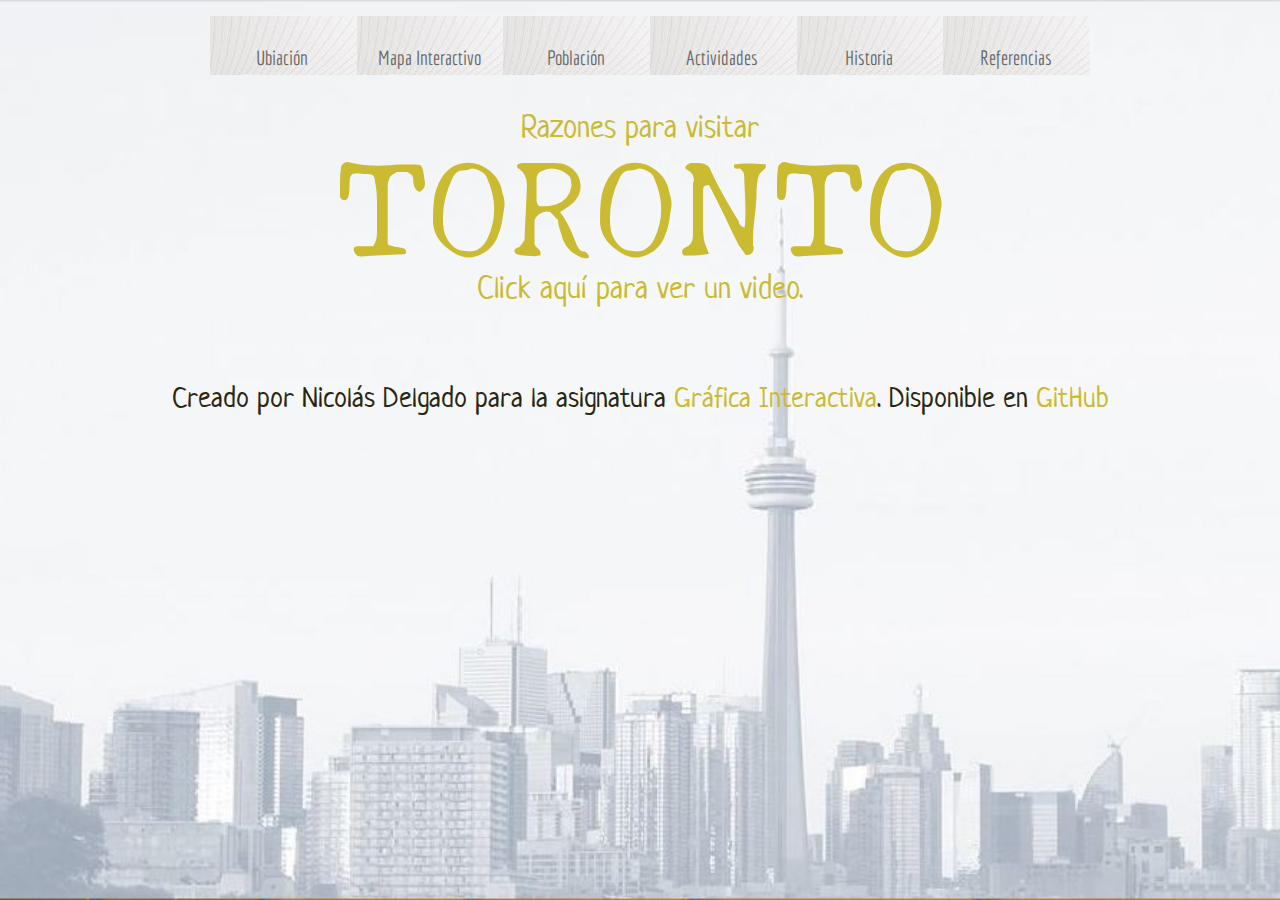
<file: index.html>
<!doctype html>
<meta name="viewport" content="width=device-width, initial-scale=1.0">

<head>
    <meta charset="UTF-8">
    <meta lang="es">
    <title>Toronto</title>
    <link href="estilos.css" rel="stylesheet" type="text/css"><!-- llama el archivo estilos.css -->
    <!-- Importar las fuentes de Google -->
    <style>
        @import url('https://fonts.googleapis.com/css2?family=Amatic+SC:wght@700&family=Economica:wght@700&family=Neucha&family=New+Tegomin&family=Open+Sans+Condensed:wght@300&display=swap');
    </style>
    <html>
</head>

<body>
    <!-- Menú -->
    <header>
        <!-- el elemento header incluye el menu desplegable y el ícono que lo despliega -->
        <input type="checkbox" id="btn-menu"><!-- checkbox permite la opción boleana -->
        <label for="btn-menu"><img class="imgcheckbox" src="imagenes/menu.png" width="30px"></label>
        <!-- la imagen del ícono se muestra como label del checkbox pero se oculta cuando no se necesita -->
        <nav class="menu">
            <ul>
                <!-- los botones son elementos de una lista que define el menu pero mantiene el mismo diseño de cada botón, la posición de esta lista depende del estado del checkbox-->
                <a class="botonMenu" href="Ubicacion.html" target="_self">Ubiación</a>
                <a class="botonMenu" href="Mapa.html" target="_self">Mapa Interactivo</a>
                <a class="botonMenu" href="Poblacion.html" target="_self">Población</a>
                <a class="botonMenu" href="Actividades.html" target="_self">Actividades</a>
                <a class="botonMenu" href="Historia.html" target="_self">Historia</a>
                <a class="botonMenu" href="Referencias.html" target="_self">Referencias</a>
            </ul>
        </nav>
    </header>
    <h2>Razones para visitar </h2>
    <br><br>
    <h1>TORONTO</h1>
    <br><br><br>
    <!-- Enlace a un video de YouTube -->
    <h2><a href="https://www.youtube.com/watch?v=eeubLHILz6o&t=0s" target="_blank">Click aquí para ver un video.</a>
    </h2>
    <br><br><br>
    <h5>
        <!-- Enlace a la página de la asignatura -->
        Creado por Nicolás Delgado para la asignatura <a href="http://www.ventanagrafica.co/grafica/index.html" target="_blank" >Gráfica Interactiva</a>. Disponible en <a href="https://nicky10.github.io/" target="_blank" >GitHub</a>
    </h5>
</body>

</html>
</file>
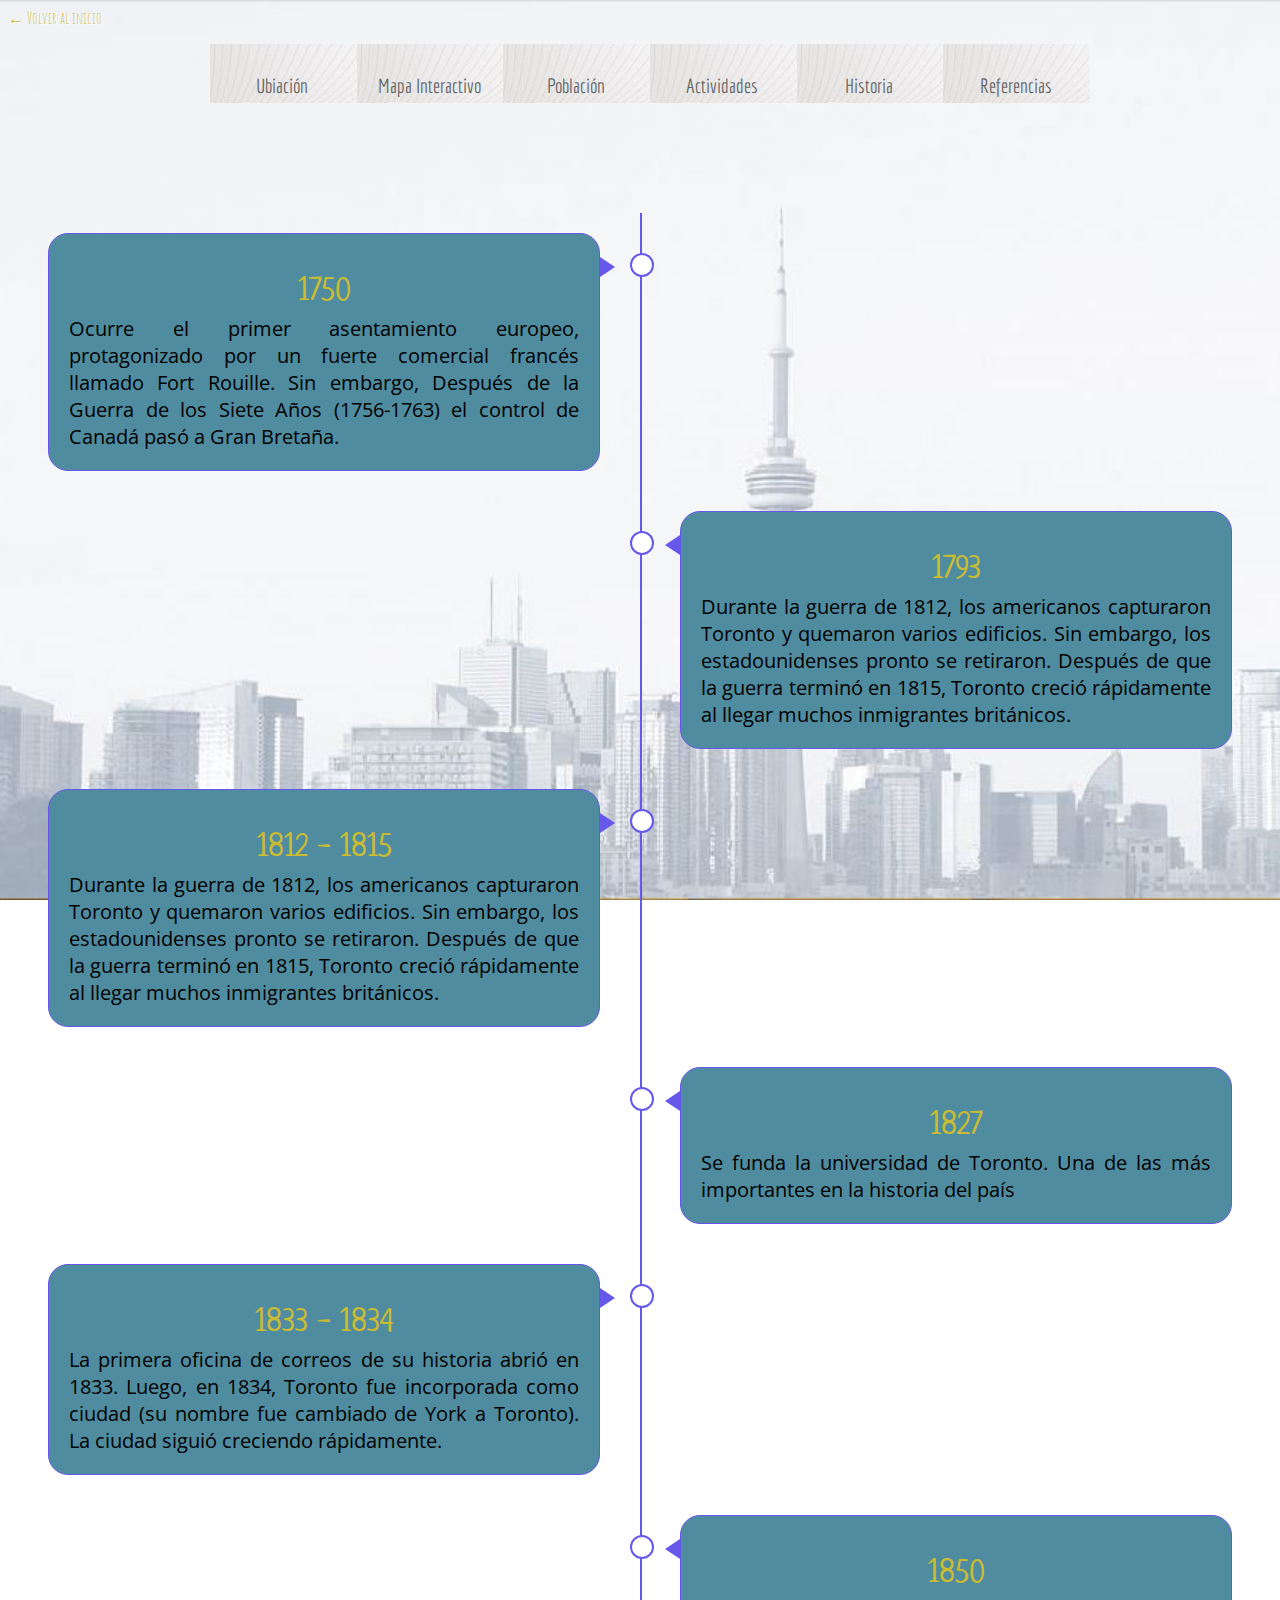
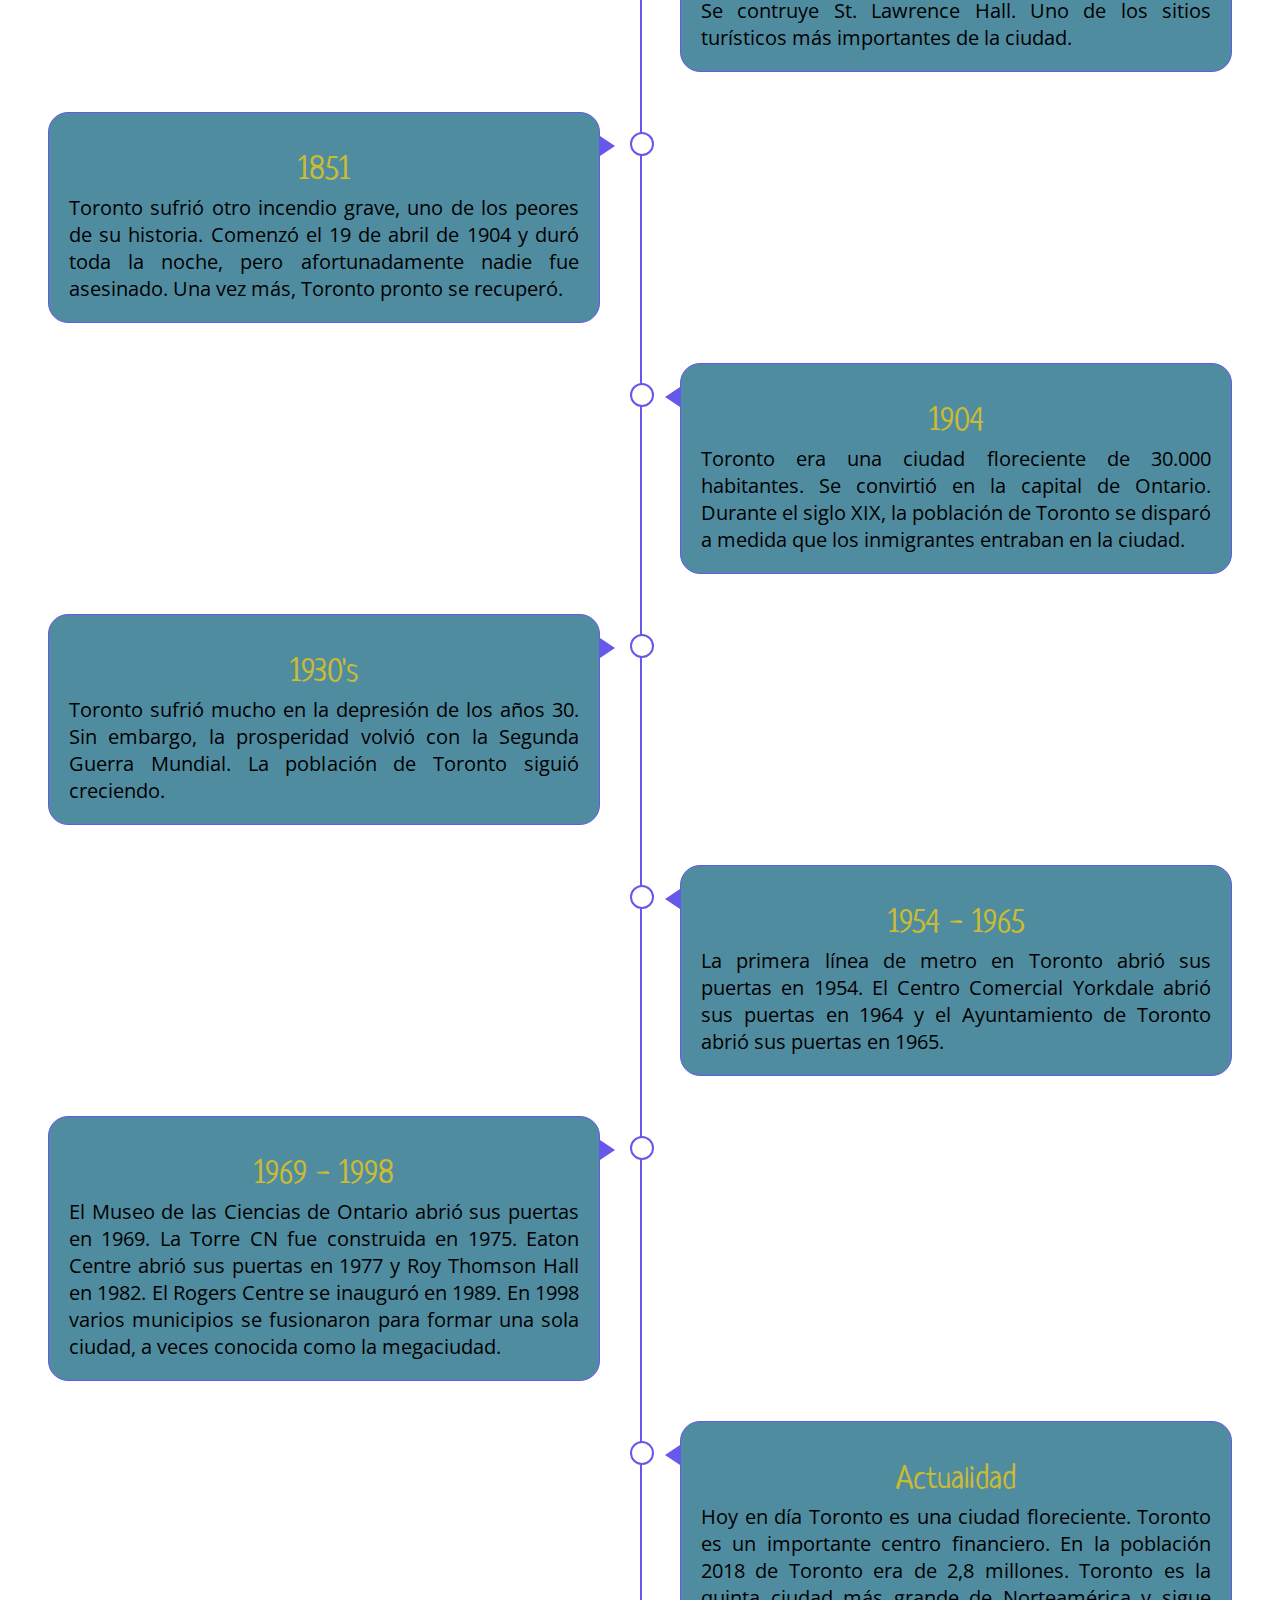
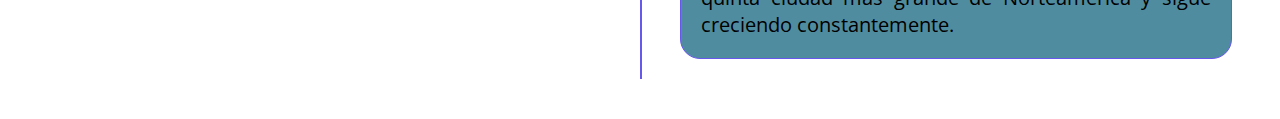
<file: Historia.html>
<!doctype html>
<meta name="viewport" content="width=device-width, initial-scale=1.0">
<html>

<head>
    <meta charset="UTF-8">
    <meta lang="es">
    <title>Toronto</title>
    <link href="estilos.css" rel="stylesheet" type="text/css">
    <!-- Importar las fuentes de Google -->
    <style>
        @import url('https://fonts.googleapis.com/css2?family=Amatic+SC:wght@700&family=Economica:wght@700&family=Neucha&family=New+Tegomin&family=Open+Sans+Condensed:wght@300&display=swap');
    </style>
</head>

<body>
    <!-- Botón volver al inicio -->
    <p class="volver"><a href="index.html" target="_self"> ← Volver al inicio</a></p>
    <!-- Menú -->
    <!-- Menú -->
    <header>
        <!-- el elemento header incluye el menu desplegable y el ícono que lo despliega -->
        <input type="checkbox" id="btn-menu"><!-- checkbox permite la opción boleana -->
        <label for="btn-menu"><img class="imgcheckbox" src="imagenes/menu.png" width="30px"></label>
        <!-- la imagen del ícono se muestra como label del checkbox pero se oculta cuando no se necesita -->
        <nav class="menu">
            <ul>
                <!-- los botones son elementos de una lista que define el menu pero mantiene el mismo diseño de cada botón, la posición de esta lista depende del estado del checkbox-->
                <a class="botonMenu" href="Ubicacion.html" target="_self">Ubiación</a>
                <a class="botonMenu" href="Mapa.html" target="_self">Mapa Interactivo</a>
                <a class="botonMenu" href="Poblacion.html" target="_self">Población</a>
                <a class="botonMenu" href="Actividades.html" target="_self">Actividades</a>
                <a class="botonMenu" href="Historia.html" target="_self">Historia</a>
                <a class="botonMenu" href="Referencias.html" target="_self">Referencias</a>
            </ul>
        </nav>
    </header>
    <br><br><br>
    <!-- Crear linea de tiempo -->

    <div class="timeline">
        <ul>
            <li>
                <div class="content">
                    <h2>1750</h2>
                    <p class="parrafo">Ocurre el primer asentamiento europeo, protagonizado por un fuerte comercial
                        francés llamado Fort
                        Rouille. Sin embargo,
                        Después de la Guerra de los Siete Años (1756-1763) el control de Canadá pasó a Gran Bretaña.</p>
                </div>
            </li>
            <li>
                <div class="content">
                    <h2>1793</h2>
                    <p class="parrafo">Durante la guerra de 1812, los americanos capturaron Toronto y quemaron varios
                        edificios. Sin embargo,
                        los estadounidenses pronto se retiraron.
                        Después de que la guerra terminó en 1815, Toronto creció rápidamente al llegar muchos
                        inmigrantes
                        británicos.</p>
                </div>
            </li>
            <li>
                <div class="content">
                    <h2>1812 - 1815</h2>
                    <p class="parrafo">Durante la guerra de 1812, los americanos capturaron Toronto y quemaron varios
                        edificios. Sin embargo,
                        los estadounidenses pronto se retiraron.
                        Después de que la guerra terminó en 1815, Toronto creció rápidamente al llegar muchos
                        inmigrantes
                        británicos.</p>
                </div>
            </li>

            <li>
                <div class="content">
                    <h2>1827</h2>
                    <p class="parrafo">Se funda la universidad de Toronto. Una de las más importantes en la historia del
                        país</p>
                </div>
            </li>

            <li>
                <div class="content">
                    <h2>1833 - 1834</h2>
                    <p class="parrafo">La primera oficina de correos de su historia abrió en 1833. Luego, en 1834,
                        Toronto fue incorporada como
                        ciudad (su nombre fue cambiado de York a Toronto). La ciudad siguió creciendo rápidamente.</p>
                </div>
            </li>
            <li>
                <div class="content">
                    <h2>1850</h2>
                    <p class="parrafo">Se contruye St. Lawrence Hall. Uno de los sitios turísticos más importantes de la ciudad.</p>
                </div>
            </li>
            <li>
                <div class="content">
                    <h2>1851</h2>
                    <p class="parrafo">Toronto sufrió otro incendio grave, uno de los peores de su historia. Comenzó el 19 de abril de 1904 y
                        duró toda la noche, pero afortunadamente nadie fue asesinado. Una vez más, Toronto pronto se recuperó.</p>
                </div>
            </li>
            <li>
                <div class="content">
                    <h2>1904</h2>
                    <p class="parrafo">Toronto era una ciudad floreciente de 30.000 habitantes. Se convirtió en la capital de Ontario. Durante
                        el siglo XIX, la población de Toronto se disparó a medida que los inmigrantes entraban en la ciudad.</p>
                </div>
            </li>
            <li>
                <div class="content">
                    <h2>1930's</h2>
                    <p class="parrafo">Toronto sufrió mucho en la depresión de los años 30. Sin embargo, la prosperidad volvió con la Segunda
                        Guerra Mundial. La población de Toronto siguió creciendo.</p>
                </div>
            </li>
            <li>
                <div class="content">
                    <h2>1954 - 1965</h2>
                    <p class="parrafo">La primera línea de metro en Toronto abrió sus puertas en 1954. El Centro Comercial Yorkdale abrió sus
                        puertas en 1964 y el Ayuntamiento de Toronto abrió sus puertas en 1965.</p>
                </div>
            </li>
            <li>
                <div class="content">
                    <h2>1969 - 1998</h2>
                    <p class="parrafo">El Museo de las Ciencias de Ontario abrió sus puertas en 1969. La Torre CN fue construida en 1975. Eaton
                        Centre abrió sus puertas en 1977 y Roy Thomson Hall en 1982. El Rogers Centre se inauguró en 1989. En
                        1998 varios municipios se fusionaron para formar una sola ciudad, a veces conocida como la megaciudad.</p>
                </div>
            </li>
            <li>
                <div class="content">
                    <h2>Actualidad</h2>
                    <p class="parrafo">Hoy en día Toronto es una ciudad floreciente. Toronto es un importante centro financiero. En la
                        población 2018 de Toronto era de 2,8 millones. Toronto es la quinta ciudad más grande de Norteamérica y
                        sigue creciendo constantemente.</p>
                </div>
            </li>

            <div style="clear: both"></div>
        </ul>
    </div>


</body>
</body>

</html>
</file>
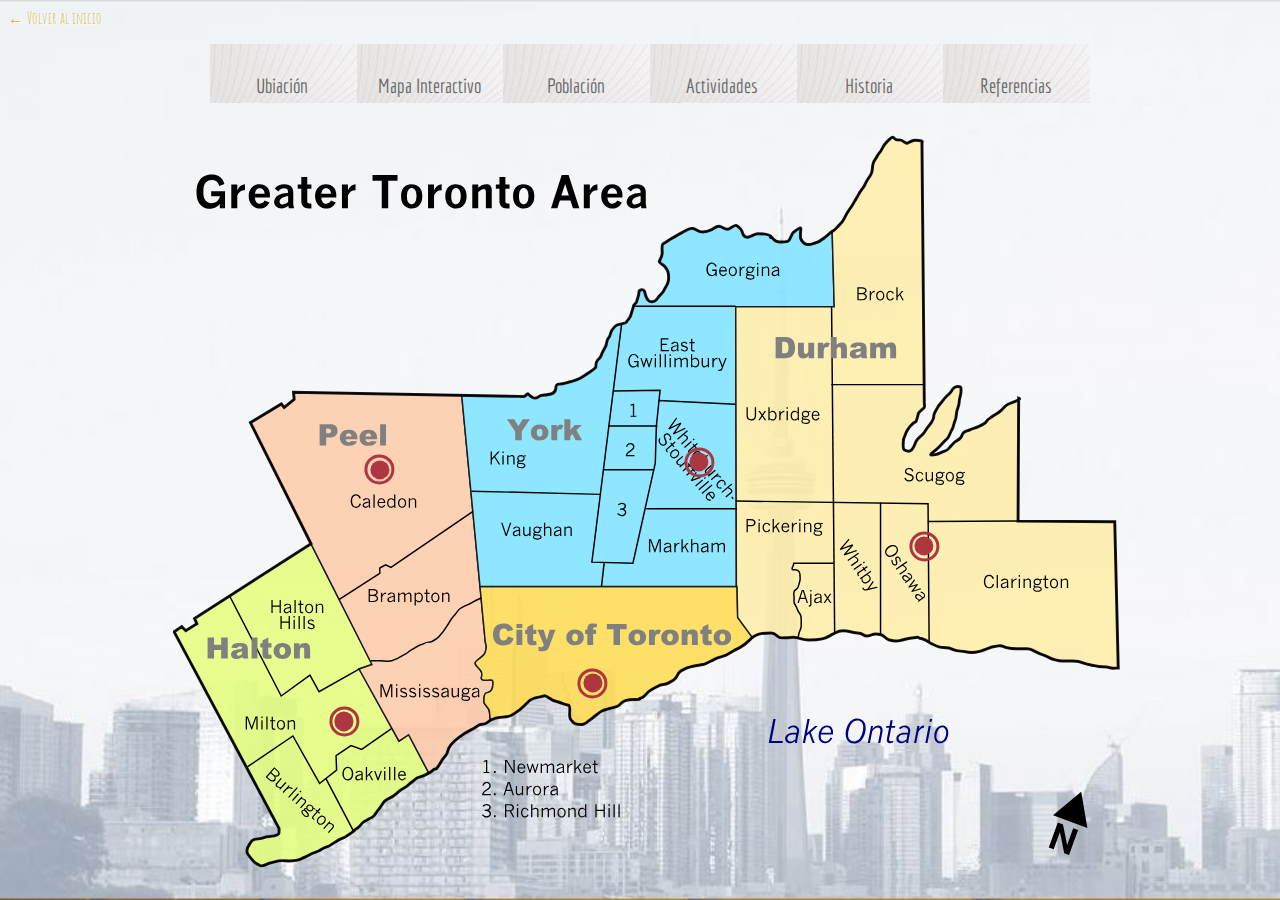
<file: Mapa.html>
<!doctype html>
<meta name="viewport" content="width=device-width, initial-scale=1.0">
<html>

<head>
    <meta charset="UTF-8">
    <meta lang="es">
    <script src="js/mapa_.js"></script>
    <title>Toronto</title>
    <link href="estilos.css" rel="stylesheet" type="text/css">
    <!-- Importar las fuentes de Google -->
    <style>
        @import url('https://fonts.googleapis.com/css2?family=Amatic+SC:wght@700&family=Economica:wght@700&family=Neucha&family=New+Tegomin&family=Open+Sans+Condensed:wght@300&display=swap');
    </style>

</head>

<body>
    <!-- Botón volver al inicio -->
    <p class="volver"><a href="index.html" target="_self"> ← Volver al inicio</a></p>
    <!-- Menú -->
     <!-- Menú -->
     <header>
        <!-- el elemento header incluye el menu desplegable y el ícono que lo despliega -->
        <input type="checkbox" id="btn-menu"><!-- checkbox permite la opción boleana -->
        <label for="btn-menu"><img class="imgcheckbox" src="imagenes/menu.png" width="30px"></label>
        <!-- la imagen del ícono se muestra como label del checkbox pero se oculta cuando no se necesita -->
        <nav class="menu">
            <ul>
                <!-- los botones son elementos de una lista que define el menu pero mantiene el mismo diseño de cada botón, la posición de esta lista depende del estado del checkbox-->
                <a class="botonMenu" href="Ubicacion.html" target="_self">Ubiación</a>
                <a class="botonMenu" href="Mapa.html" target="_self">Mapa Interactivo</a>
                <a class="botonMenu" href="Poblacion.html" target="_self">Población</a>
                <a class="botonMenu" href="Actividades.html" target="_self">Actividades</a>
                <a class="botonMenu" href="Historia.html" target="_self">Historia</a>
                <a class="botonMenu" href="Referencias.html" target="_self">Referencias</a>
            </ul>
        </nav>
    </header>
    
    <!-- Fondo fijo con columna transparente que contiene el mapa interactivo-->

        <div class="bg-ubicacion fixedbackground">

            <div class="fillcolumn fillcolumn-center">

                <div class="figures-container">
                    <figure>
                        <!-- Contenedor para mapa interactivo con imagen de fondo fija, botones interactivos
                        y ventanas emergentes -->

                        <map-container>

                            <img class="new-border" src="imagenes/Greater_toronto_area_map.svg" alt="Mapa Interactivo">

                            <div class="peel navmap-button popup" onclick="btnPeel()">
                                <div class="popuptext" id="btn-Peel">
                                    <h2>PEEL</h2>
                                   
                                        <img src="imagenes/peel.jpg">
                                    </a>
                                    <p>Pulse para cerrar</p>
                                </div>
                            </div>

                            <div class="hamilton navmap-button popup" onclick="btnHamilton()">
                                <div class="popuptext" id="btn-hamilton">
                                    <h2>HALTON</h2>
                                   
                                        <img src="imagenes/halton.jpg"></a>
                                    <p>Pulse para cerrar</p>
                                </div>
                            </div>

                            <div class="CT navmap-button popup" onclick="btnCT()">
                                <div class="popuptext" id="btn-CT">
                                    <h2>CITY OF TORONTO</h2>
                                   
                                        <img src="imagenes/CT.jpg">
                                    </a>
                                    <p>Pulse para cerrar</p>
                                </div>
                            </div>

                            <div class="durham navmap-button popup" onclick="btnDurham()">
                                <div class="popuptext" id="btn-Durham">
                                    <h2>DURHAM</h2>
                                    <a>
                                       
                                        <img src="imagenes/durham.jpg">
                                    </a>
                                    <p>Pulse para cerrar</p>
                                </div>
                            </div>

                            <div class="york navmap-button popup" onclick="btnYork()">
                                <div class="popuptext" id="btn-York">
                                    <h2>YORK</h2>
                                   
                                        <img src="imagenes/york.jpg">
                                    </a>
                                    <p>Pulse para cerrar</p>
                                </div>
                            </div>
                            
                        </map-container>
                    </figure>
                </div>
            </div>
        </div>


</body>

</html>
</file>
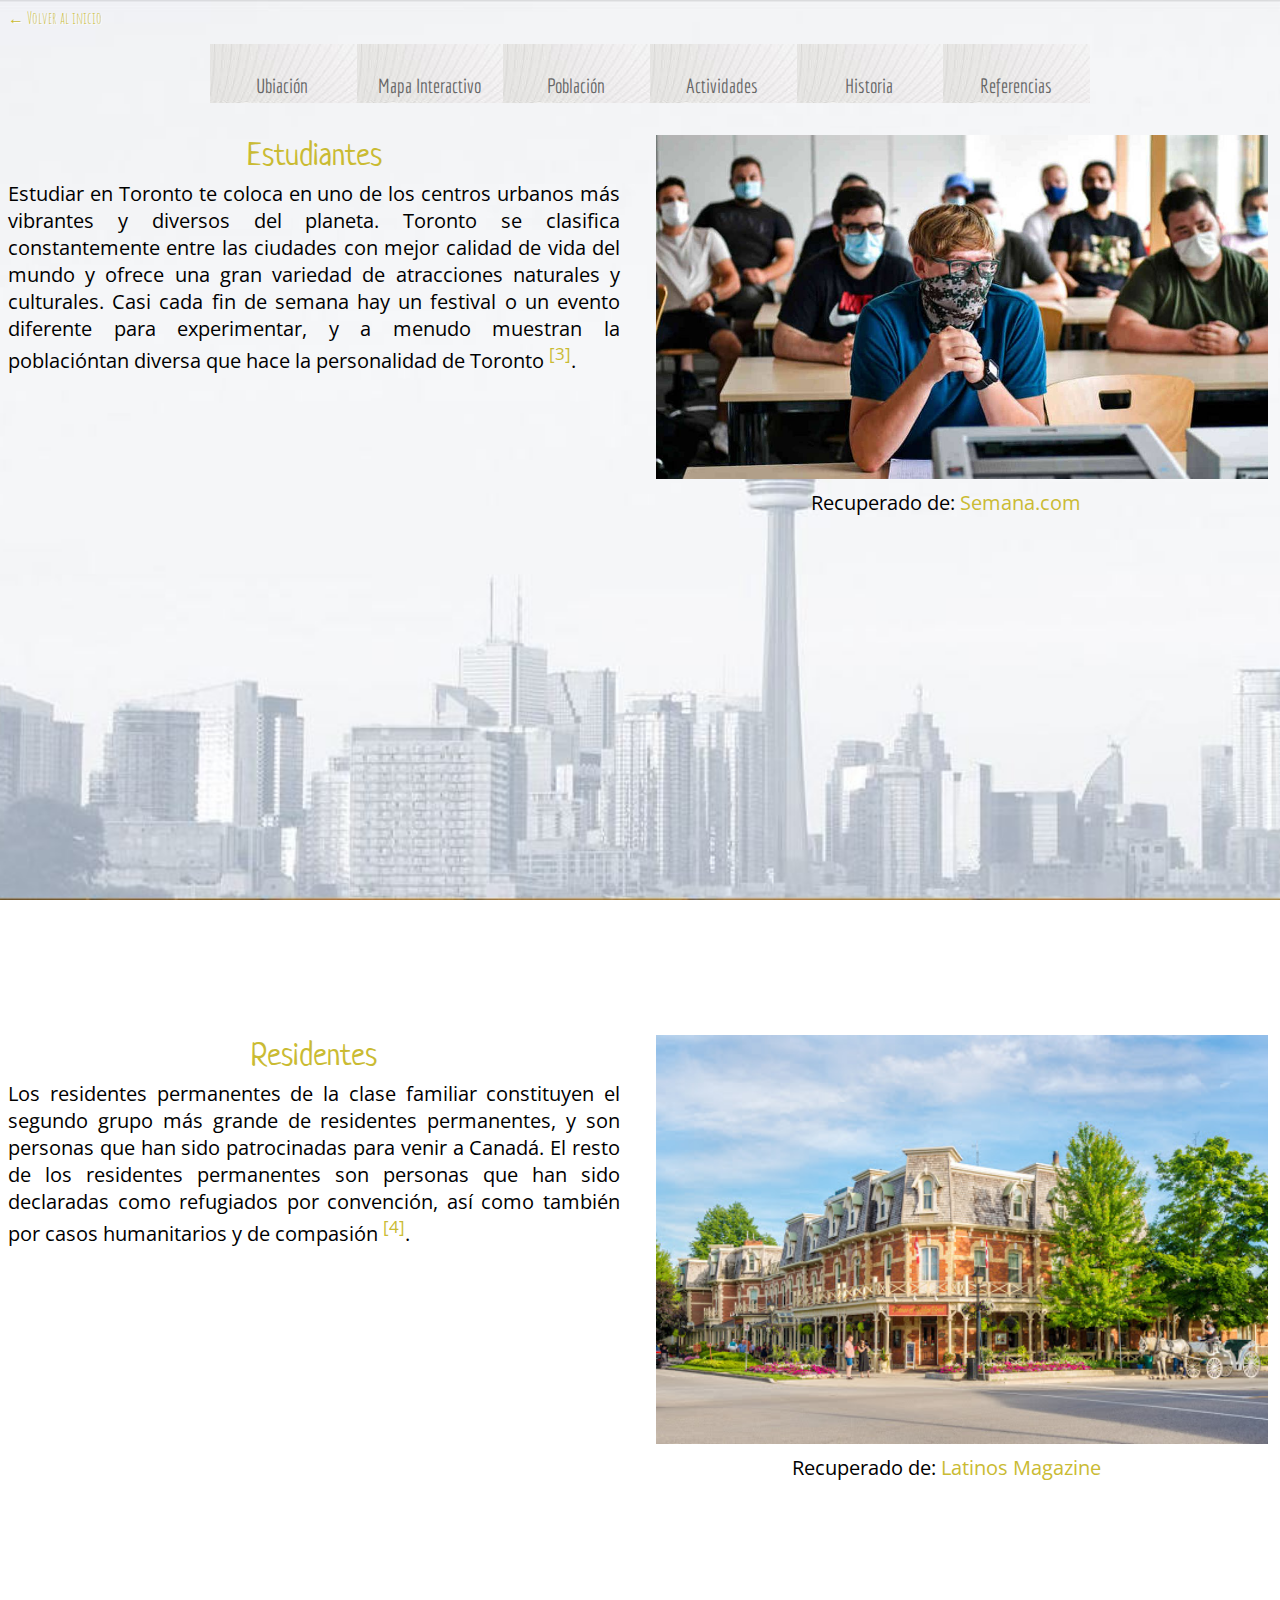
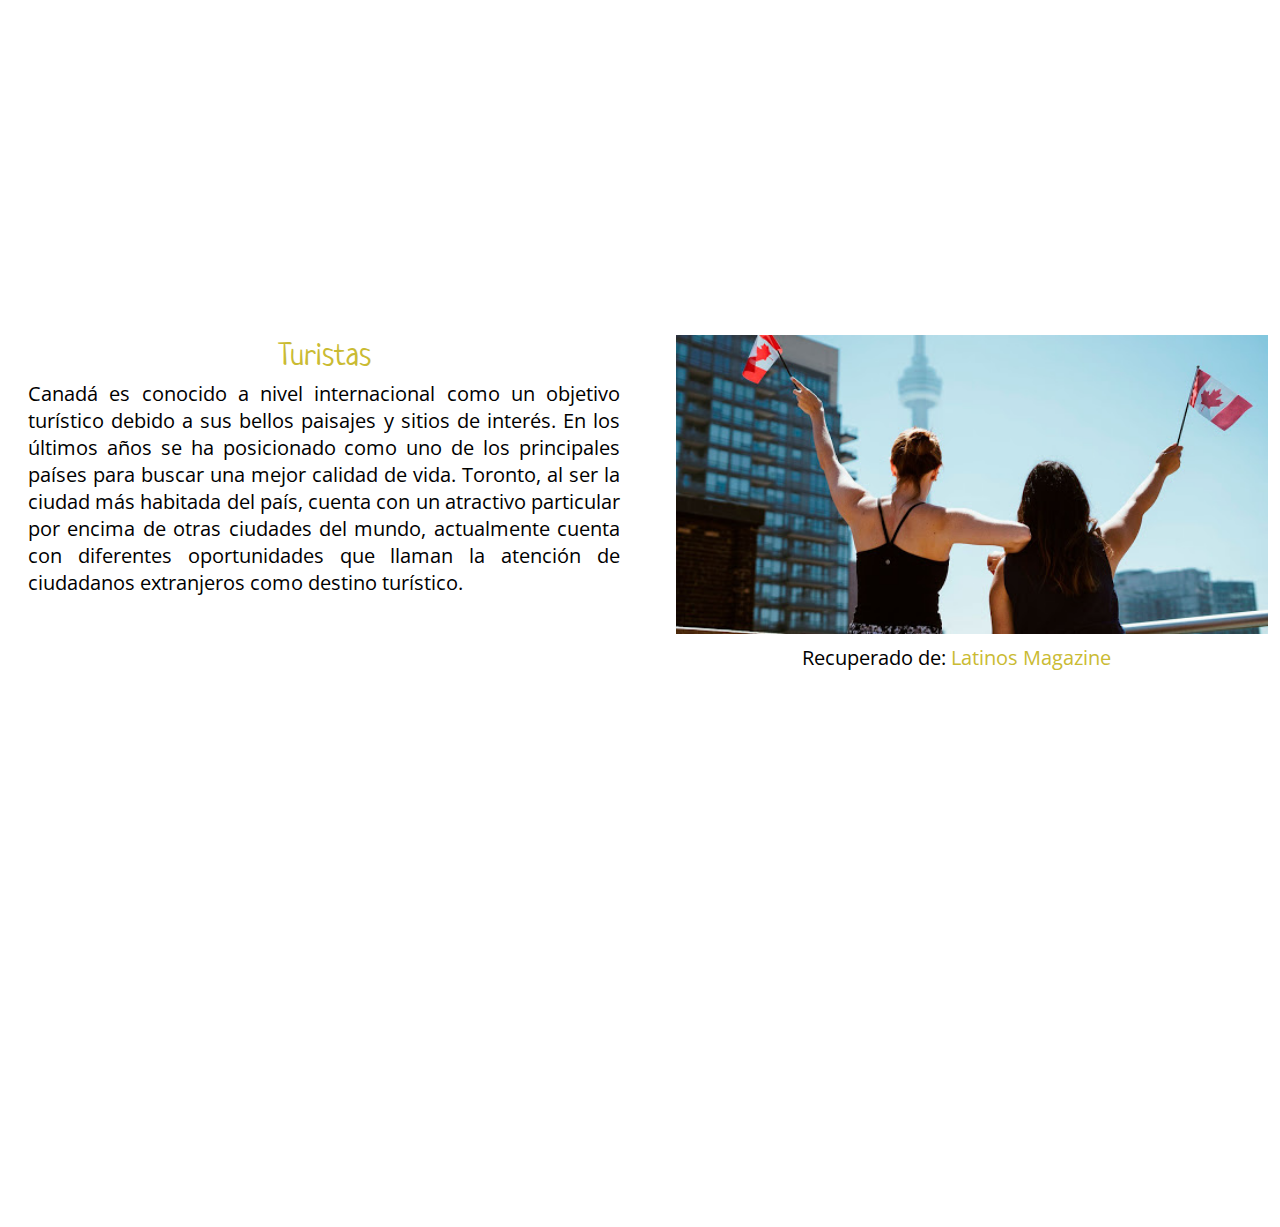
<file: Poblacion.html>
<!doctype html>
<meta name="viewport" content="width=device-width, initial-scale=1.0">
<html>

<head>
    <meta charset="UTF-8">
    <meta lang="es">
    <title>Toronto</title>
    <link href="estilos.css" rel="stylesheet" type="text/css">
    <!-- Importar las fuentes de Google -->
    <style>
        @import url('https://fonts.googleapis.com/css2?family=Amatic+SC:wght@700&family=Economica:wght@700&family=Neucha&family=New+Tegomin&family=Open+Sans+Condensed:wght@300&display=swap');
    </style>
</head>

<body>
    <!-- Botón volver al inicio -->
    <p class="volver"><a href="index.html" target="_self"> ← Volver al inicio</a></p>
    <!-- Menú -->
    <!-- Menú -->
    <header>
        <!-- el elemento header incluye el menu desplegable y el ícono que lo despliega -->
        <input type="checkbox" id="btn-menu"><!-- checkbox permite la opción boleana -->
        <label for="btn-menu"><img class="imgcheckbox" src="imagenes/menu.png" width="30px"></label>
        <!-- la imagen del ícono se muestra como label del checkbox pero se oculta cuando no se necesita -->
        <nav class="menu">
            <ul>
                <!-- los botones son elementos de una lista que define el menu pero mantiene el mismo diseño de cada botón, la posición de esta lista depende del estado del checkbox-->
                <a class="botonMenu" href="Ubicacion.html" target="_self">Ubiación</a>
                <a class="botonMenu" href="Mapa.html" target="_self">Mapa Interactivo</a>
                <a class="botonMenu" href="Poblacion.html" target="_self">Población</a>
                <a class="botonMenu" href="Actividades.html" target="_self">Actividades</a>
                <a class="botonMenu" href="Historia.html" target="_self">Historia</a>
                <a class="botonMenu" href="Referencias.html" target="_self">Referencias</a>
            </ul>
        </nav>
    </header>
    <!-- Dividir la pantalla en dos secciones -->
    <section id="pantalla-dividida">
        <!-- Parte izquierda -->
        <div class="izquierda">
            <h2>Estudiantes</h2>
            <p class="parrafo">
                Estudiar en Toronto te coloca en uno de los centros urbanos más vibrantes y diversos del planeta.
                Toronto se clasifica constantemente entre las ciudades con mejor calidad de vida del mundo y ofrece una
                gran variedad de atracciones naturales y culturales. Casi cada fin de semana hay un festival o un evento
                diferente para experimentar, y a menudo muestran la poblacióntan diversa que hace la personalidad de
                Toronto
                <a a id="Ref3" href="Referencias.html#Ref3_"><sup>[3]</sup></a>.
            </p>
        </div>
        <div class="derecha">
            <img src="imagenes/esudiantes.jpg" width="100%">
            <p class="texto_figura">Recuperado de: <a
                    href="https://www.semana.com/resizer/N6B8SF681o-hfOU2ob3ZNiLQNfU=/1200x675/filters:format(jpg):quality(70)//cloudfront-us-east-1.images.arcpublishing.com/semana/AZ2ADLMVGBF2VAETDAAST7WHYM.jpg"
                    target="_blank">Semana.com</a></p>
        </div>
    </section>
    <!-- Parte izquierda -->
    <section id="pantalla-dividida">
        <div class="izquierda">
            <h2>Residentes</h2>
            <p class="parrafo">
                Los residentes permanentes de la clase familiar constituyen el segundo grupo más grande de residentes
                permanentes, y son personas que han sido patrocinadas para venir a Canadá. El resto de los residentes
                permanentes son personas que han sido declaradas como refugiados por convención, así como también por
                casos humanitarios y de compasión
                <a id="Ref4" href="Referencias.html#Ref4_"><sup>[4]</sup></a>.
            </p>
        </div>
        <div class="derecha">
            <img src="imagenes/Residencia.jpg" width="100%">
            <p class="texto_figura">Recuperado de: <a
                    href="https://lh3.googleusercontent.com/proxy/-7druN3svrmuAWwUnpPGaueDvo5kqYesGzNlyrlLmBptpK7PAFkxF15Y_LsB5Fnuyt14MhML22_Q1Axn3eVjueFdCU1oV-x1TY-A0toZLxexahICayMLZqGmAjuzHXBSiSgGsKCT6sKXEZj1kt2keYZO7N3i0lkz2MVHcp2w1STTdxvkhtUCp3Sjel_OSg"
                    target="_blank">Latinos Magazine</a></p>
        </div>
    </section>

    <section id="pantalla-dividida">
        <div class="derecha">
            <h2>Turistas</h2>
            <p class="parrafo">
                Canadá es conocido a nivel internacional como un objetivo turístico debido a sus bellos paisajes y
                sitios de interés. En los últimos años se ha posicionado como uno de los principales países para buscar
                una
                mejor calidad de vida. Toronto, al ser la ciudad más habitada del país, cuenta con un atractivo
                particular
                por encima de otras ciudades del mundo, actualmente cuenta con diferentes oportunidades que llaman la
                atención de ciudadanos extranjeros como destino turístico.</p>
        </div>
        <div class="derecha">
            <img src="imagenes/Turistas.jpg" width="100%">
            <p class="texto_figura">Recuperado de: <a
                    href="https://lh3.googleusercontent.com/proxy/vSSPPGmfKYjkem3uyLsjHsJj3pbpV0-lym5cArxCNp4hvKGbvOcpUH1nS29MD9w6f9BwrpbeK-W_uwZ0SRjHNZFMuOVq95SIQvxQV7RZJZ3x8xa0hUEjKJLfW2FI2KtDUWSNrg"
                    target="_blank">Latinos Magazine</a></p>
        </div>
    </section>

</body>

</html>
</file>
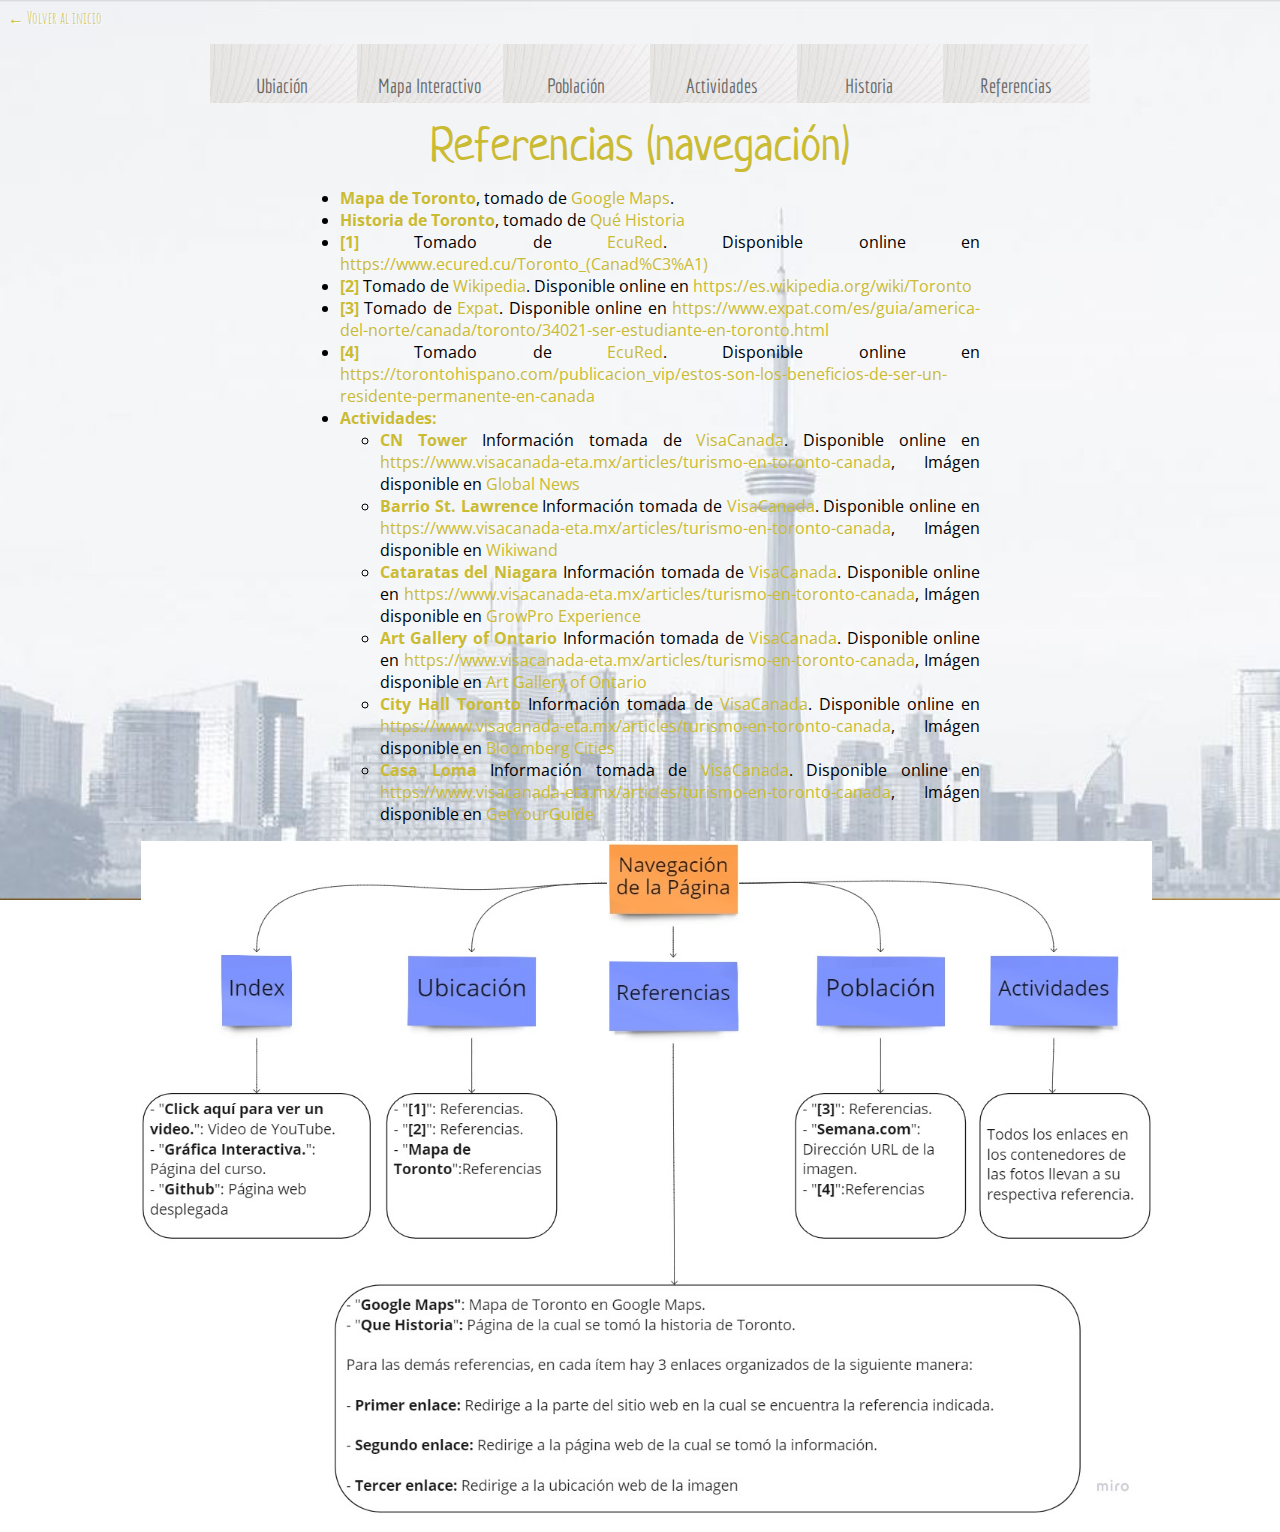
<file: Referencias.html>
<!doctype html>
<meta name="viewport" content="width=device-width, initial-scale=1.0">
<html>

<head>
    <meta charset="UTF-8">
    <meta lang="es">
    <title>Toronto</title>
    <link href="estilos.css" rel="stylesheet" type="text/css">
    <!-- Importar las fuentes de Google -->
    <style>
        @import url('https://fonts.googleapis.com/css2?family=Amatic+SC:wght@700&family=Economica:wght@700&family=Neucha&family=New+Tegomin&family=Open+Sans+Condensed:wght@300&display=swap');
    </style>
</head>

<body>
    <!-- Botón volver al inicio -->
    <p class="volver"><a href="index.html" target="_self"> ← Volver al inicio</a></p>
    <!-- Menú -->
     <!-- Menú -->
     <header>
        <!-- el elemento header incluye el menu desplegable y el ícono que lo despliega -->
        <input type="checkbox" id="btn-menu"><!-- checkbox permite la opción boleana -->
        <label for="btn-menu"><img class="imgcheckbox" src="imagenes/menu.png" width="30px"></label>
        <!-- la imagen del ícono se muestra como label del checkbox pero se oculta cuando no se necesita -->
        <nav class="menu">
            <ul>
                <!-- los botones son elementos de una lista que define el menu pero mantiene el mismo diseño de cada botón, la posición de esta lista depende del estado del checkbox-->
                <a class="botonMenu" href="Ubicacion.html" target="_self">Ubiación</a>
                <a class="botonMenu" href="Mapa.html" target="_self">Mapa Interactivo</a>
                <a class="botonMenu" href="Poblacion.html" target="_self">Población</a>
                <a class="botonMenu" href="Actividades.html" target="_self">Actividades</a>
                <a class="botonMenu" href="Historia.html" target="_self">Historia</a>
                <a class="botonMenu" href="Referencias.html" target="_self">Referencias</a>
            </ul>
        </nav>
    </header>
    <h3 style="font-size:300%;">Referencias (navegación)</h3>
    <br>
    <!-- Lista de Referencias con navegación -->
    <!-- Se crean enlaces entre la misma página (distintos documentos) y páginas externas -->
    <ul type=”A” class="parrafo_ref" style="font-size:100%;">
        <li><b><a href="Ubicacion.html#Mapa">Mapa de Toronto</a></b>, tomado de <a id="Mapa_"
                href="https://www.google.com/maps/place/Toronto,+Ontario,+Canad%C3%A1/@43.717899,-79.6582408,10z/data=!3m1!4b1!4m5!3m4!1s0x89d4cb90d7c63ba5:0x323555502ab4c477!8m2!3d43.653226!4d-79.3831843"
                target="_blank">Google Maps</a>.
        </li>
        <li><a href="Historia.html" target="_self"><b>Historia de Toronto</b></a>, tomado de <a id="Historia_"
            href="https://quehistoria.com/america/canada/toronto/" target="_blank">Qué Historia</a></li>
        <li><b><a id="Ref1_" href="Ubicacion.html#Ref1">[1]</a></b> Tomado de <a
                href="https://www.ecured.cu/EcuRed:Enciclopedia_cubana" target="_blank">EcuRed</a>. Disponible online en
            <a href="https://www.ecured.cu/Toronto_(Canad%C3%A1)"
                target="_blank">https://www.ecured.cu/Toronto_(Canad%C3%A1)</a>
        </li>
        <li><b><a id="Ref2_" href="Ubicacion.html#Ref2">[2]</a></b> Tomado de <a
                href="https://es.wikipedia.org/wiki/Wikipedia:Portada" target="_blank">Wikipedia</a>. Disponible online
            en <a href="https://es.wikipedia.org/wiki/Toronto" target="_blank">https://es.wikipedia.org/wiki/Toronto</a>
        </li>
        <li><b><a id="Ref3_" href="Poblacion.html#Ref3">[3]</a></b> Tomado de <a href="https://www.expat.com/es/"
                target="_blank">Expat</a>. Disponible online en <a
                href="https://www.expat.com/es/guia/america-del-norte/canada/toronto/34021-ser-estudiante-en-toronto.html"
                target="_blank">https://www.expat.com/es/guia/america-del-norte/canada/toronto/34021-ser-estudiante-en-toronto.html</a>
        </li>
        <li><b><a id="Ref4_" href="Poblacion.html#Ref4">[4]</a></b> Tomado de <a href="https://torontohispano.com/"
                target="_blank">EcuRed</a>. Disponible online en <a
                href="https://torontohispano.com/publicacion_vip/estos-son-los-beneficios-de-ser-un-residente-permanente-en-canada"
                target="_blank">https://torontohispano.com/publicacion_vip/estos-son-los-beneficios-de-ser-un-residente-permanente-en-canada</a>
        </li>
        <li><a href="Actividades.html" target="_self"><b>Actividades:</b></a></li>
        <!-- Lista de Actividades -->
        <ul>
            <li><a href="Actividades.html#Act1"><b>CN Tower </b></a>Información tomada de <a
                    href="https://www.visacanada-eta.mx/" target="self">VisaCanada</a>. Disponible online en <a
                    href="https://www.visacanada-eta.mx/articles/turismo-en-toronto-canada"
                    target="_blank">https://www.visacanada-eta.mx/articles/turismo-en-toronto-canada</a>, Imágen
                disponible en <a id="Act1_"
                    href="https://globalnews.ca/wp-content/uploads/2020/07/cp2892117.jpg?quality=85&strip=all&w=1200"
                    target="_blank">Global News</a>
            </li>
            <li><a href="Actividades.html#Act2"><b>Barrio St. Lawrence </b></a>Información tomada de <a
                    href="https://www.visacanada-eta.mx/" target="self">VisaCanada</a>. Disponible online en <a
                    href="https://www.visacanada-eta.mx/articles/turismo-en-toronto-canada"
                    target="_blank">https://www.visacanada-eta.mx/articles/turismo-en-toronto-canada</a>, Imágen
                disponible en <a id="Act2_"
                    href="https://upload.wikimedia.org/wikipedia/commons/7/72/St_Lawrence_Hall%2C_Toronto_%28exterior%29.jpg"
                    target="_blank">Wikiwand</a>
            </li>
            <li><a href="Actividades.html#Act3"><b>Cataratas del Niagara </b></a>Información tomada de <a
                    href="https://www.visacanada-eta.mx/" target="self">VisaCanada</a>. Disponible online en <a
                    href="https://www.visacanada-eta.mx/articles/turismo-en-toronto-canada"
                    target="_blank">https://www.visacanada-eta.mx/articles/turismo-en-toronto-canada</a>, Imágen
                disponible en <a id="Act3_"
                    href="https://wp-growpro.s3-eu-west-1.amazonaws.com/media/2018/10/Cataratas-del-niagara-portada.jpg"
                    target="_blank">GrowPro Experience</a>
            </li>
            <li><a href="Actividades.html#Act4"><b>Art Gallery of Ontario </b></a>Información tomada de <a
                    href="https://www.visacanada-eta.mx/" target="self">VisaCanada</a>. Disponible online en <a
                    href="https://www.visacanada-eta.mx/articles/turismo-en-toronto-canada"
                    target="_blank">https://www.visacanada-eta.mx/articles/turismo-en-toronto-canada</a>, Imágen
                disponible en <a id="Act4_"
                    href="https://ago.ca/sites/default/files/styles/image_large/public/2019-12/RSZ2A-199927.jpg?itok=UheAp2Zc"
                    target="_blank">Art Gallery of Ontario</a>
            </li>
            <li><a href="Actividades.html#Act5"><b>City Hall Toronto </b></a>Información tomada de <a
                    href="https://www.visacanada-eta.mx/" target="self">VisaCanada</a>. Disponible online en <a
                    href="https://www.visacanada-eta.mx/articles/turismo-en-toronto-canada"
                    target="_blank">https://www.visacanada-eta.mx/articles/turismo-en-toronto-canada</a>, Imágen
                disponible en <a id="Act5_" href="https://miro.medium.com/max/12000/1*URQmw7igNBRVBYGj0gzNEw.jpeg"
                    target="_blank">Bloomberg Cities</a>
            </li>
            <li><a href="Actividades.html#Act6"><b>Casa Loma </b></a>Información tomada de <a
                    href="https://www.visacanada-eta.mx/" target="self">VisaCanada</a>. Disponible online en <a
                    href="https://www.visacanada-eta.mx/articles/turismo-en-toronto-canada"
                    target="_blank">https://www.visacanada-eta.mx/articles/turismo-en-toronto-canada</a>, Imágen
                disponible en <a id="Act6_"
                    href="https://cdn.getyourguide.com/niwziy2l9cvz/7wW1CsJoY0c26KOWEu0oSA/573afc04d2f71f4f392f339fce346e0e/casa_loma-toronto-1500x850.jpg"
                    target="_blank">GetYourGuide</a>
            </li>
        </ul>
    </ul>
    <img class="imagen" src="imagenes/Mapa_Nav.jpg"   width="80%">
</body>

</html>
</file>
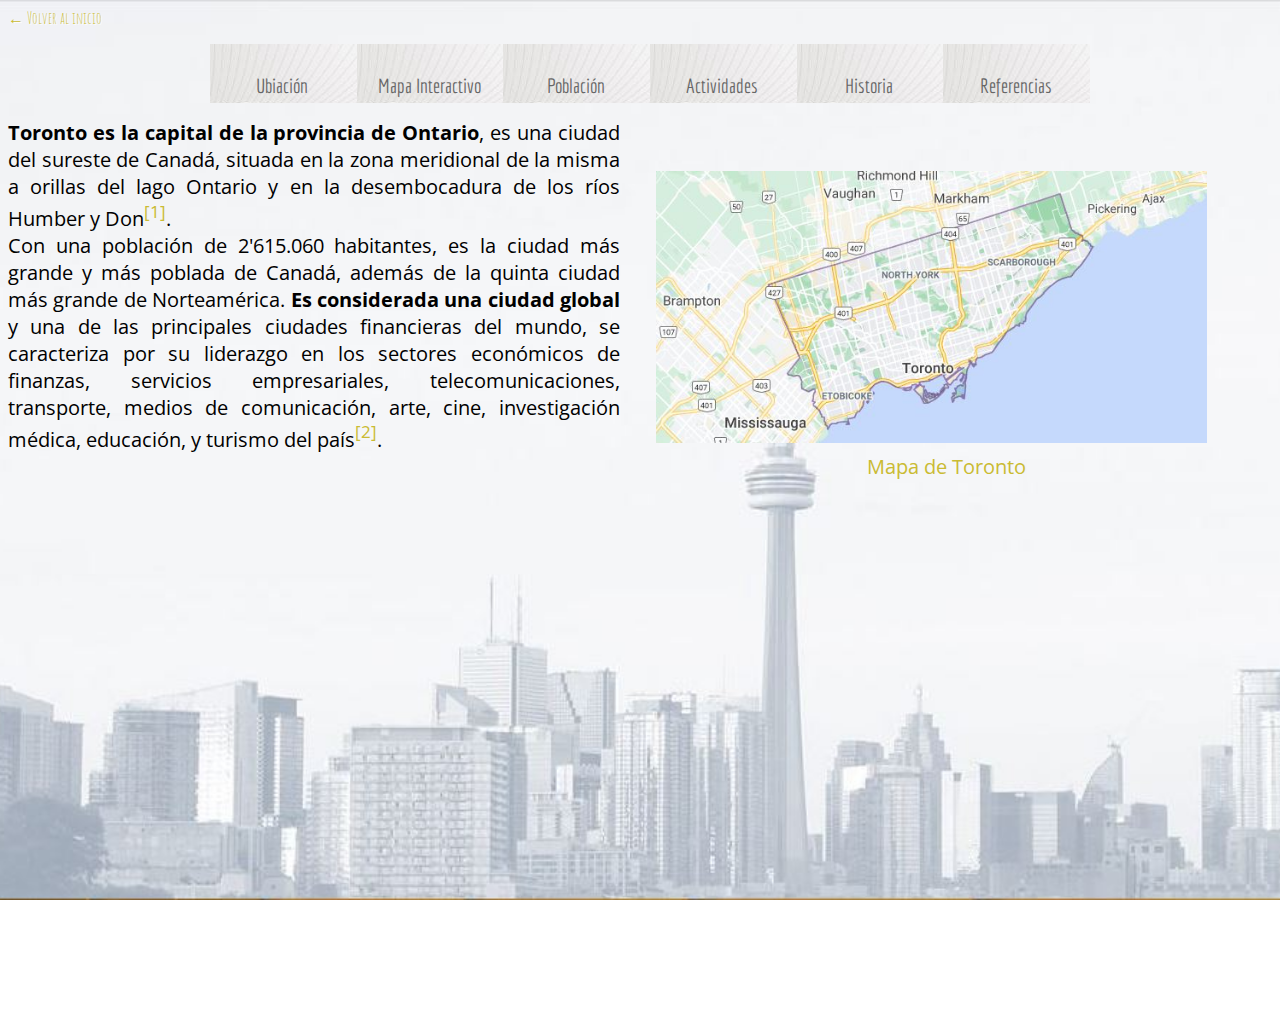
<file: Ubicacion.html>
<!doctype html>
<meta name="viewport" content="width=device-width, initial-scale=1.0">
<html>

<head>
    <meta charset="UTF-8">
    <meta lang="es">
    <title>Toronto</title>
    <link href="estilos.css" rel="stylesheet" type="text/css">
    <!-- Importar las fuentes de Google -->
    <style>
        @import url('https://fonts.googleapis.com/css2?family=Amatic+SC:wght@700&family=Economica:wght@700&family=Neucha&family=New+Tegomin&family=Open+Sans+Condensed:wght@300&display=swap');
    </style>

</head>

<body>
    <!-- Botón volver al inicio -->
    <p class="volver"><a href="index.html" target="_self"> ← Volver al inicio</a></p>
    <!-- Menú -->
     <!-- Menú -->
     <header>
        <!-- el elemento header incluye el menu desplegable y el ícono que lo despliega -->
        <input type="checkbox" id="btn-menu"><!-- checkbox permite la opción boleana -->
        <label for="btn-menu"><img class="imgcheckbox" src="imagenes/menu.png" width="30px"></label>
        <!-- la imagen del ícono se muestra como label del checkbox pero se oculta cuando no se necesita -->
        <nav class="menu">
            <ul>
                <!-- los botones son elementos de una lista que define el menu pero mantiene el mismo diseño de cada botón, la posición de esta lista depende del estado del checkbox-->
                <a class="botonMenu" href="Ubicacion.html" target="_self">Ubiación</a>
                <a class="botonMenu" href="Mapa.html" target="_self">Mapa Interactivo</a>
                <a class="botonMenu" href="Poblacion.html" target="_self">Población</a>
                <a class="botonMenu" href="Actividades.html" target="_self">Actividades</a>
                <a class="botonMenu" href="Historia.html" target="_self">Historia</a>
                <a class="botonMenu" href="Referencias.html" target="_self">Referencias</a>
            </ul>
        </nav>
    </header>
    <!-- Dividir la pantalla en dos secciones -->
    <section id="pantalla-dividida">
        <!-- Parte izquierda -->
        <div class="izquierda">
            <p class="parrafo"><b>Toronto es la capital de la provincia de Ontario</b>, es una ciudad del
                sureste de
                Canadá, situada en la zona meridional de la misma a orillas del lago Ontario y en la desembocadura de
                los ríos Humber y Don<a id="Ref1" href="Referencias.html#Ref1_"><sup>[1]</sup></a>.
                <br>
                Con una población de 2'615.060 habitantes, es la ciudad más grande y más poblada de Canadá, además de la
                quinta ciudad más grande de Norteamérica. <b>Es considerada una ciudad global</b> y una de las
                principales ciudades
                financieras del mundo, se caracteriza por su liderazgo en los sectores económicos de finanzas, servicios
                empresariales, telecomunicaciones, transporte, medios de comunicación, arte, cine, investigación médica,
                educación, y turismo del país<a id="Ref2" href="Referencias.html#Ref2_"><sup>[2]</sup></a>.
            </p>
        </div>
        <!-- Parte derecha -->
        <div class="derecha">
            <br><br>
            <img id="Mapa" class="image" src="imagenes/mapa.JPG" width="600px">
            <p class="texto_figura"><a href="Referencias.html#Mapa_" target="_self">Mapa de Toronto</a></p>
        </div>
    </section>

</body>

</html>
</file>
<file: estilos.css>
@charset "UTF-8";

body {  /* Ponemos el mismo fondo en todas las ventanas */      
	content: "";
	background: url(imagenes/Toronto.jpg);
	background-position: center;
	background-repeat: no-repeat;
	background-attachment: fixed;
	background-size: cover;
}

:root { /* Variables */
    /* Colores */
    --ubicacion: #ad3640;
    /* Tamaño de textos */
    --button-font-size: 2.2rem;
    --figcaption-font-size: 2.5rem;
    --menu-button-width: 6.0rem;
    --menu-button-height: 0.3rem;
    --navmap-title-font-size: 1.3rem;
    --navmap-close-font-size: 1.5rem;
}

section{
	height: 10%;
	width: 100%;
}
a{ /* Color predeterminado para etiquetas "a" */
	color: #040a41;
}
a:link { /* Vínculos */
	color: #cabb33;
	text-decoration:none; /* para que no subraye los vínculos */ 
}
a:hover {    /* indica el estilo cuando el cursor está sobre el elemento */ 
	color: #b92929;
}
.menu {    /* estilo para el menu de navegación */ 
	position:relative;
	width: 900px;  
	margin: auto;
}
.botonMenu {      /* estilo para cada botón del menu de navegación */ 
	font-family: 'Economica', sans-serif;;  /* Fuentes de Google */
	font-size: 20px;
	font-style: normal;
	font-weight: normal;
	text-align: center;
	width: 142px; 
	background-image: url(imagenes/boton1.jpg);
	padding:30px 10px 6px 8px;
	float: left;
	cursor: pointer;
}
.botonMenu:link {
	color:#666666;
	text-decoration: none;	/* para que no subraye los vínculos */ 
	cursor: pointer;
}
.botonMenu:hover {  /* indica el estilo cuando el cursor está sobre el elemento */ 
	color:#FFFFFF;
	text-shadow: 1px 1px #000000;
	background-image: none;	
	background-color: #cabb33;
	cursor:pointer;
} 
/* elementos del menu desplegable*/
#btn-menu {
    display: none;   /* oculta el checkbox cuando no es necesario*/
} 
header {
    width: 100%;
	z-index: 10;	/* coloca el checkbox por encima del contenido*/
} 
header label {     /* coloca el checkbox en un lugar y tamaño exactos*/
    display: none;
    width: 30px;
    height: 30px;
    position: absolute;
    left: 20px;
    top: 30px;
} 
header label:hover {
    cursor: pointer;    /* cambia el cursor sobre el checkbox para indicar la interacción*/
}
    .menu ul{
    margin-left: 20px; 
    list-style: none;     /* para evitar los bullit list en la lista*/
    padding: 0;
    display: flex;
}
    .menu li{
    background-image: url(../imagenes/boton1.jpg);
    background-repeat: no-repeat; /* evita que se repita la imagen aunque cambie el tamaño*/
    width: 160px;
    height: 30px;
    font-size: 14px;
	text-align: center;
    color: #666666;
    text-decoration: none; 
    margin-bottom: 10px;
} 
    .menu li a {
    display: block;
    font-family: Ancizar Sans-regular;
    text-align: center;
    color: #666666;
    text-decoration: none;    
    padding-top:6px;    
}
    .menu li a:hover , .menu li a:active{
    color:#FFFFFF;
	text-shadow: 1px 1px #000000;	
	background-image: url(../imagenes/boton2.jpg);
    background-repeat: no-repeat;
    height: 30px;
    padding-top:6px;
}  

.imagen{ /*Estilo para el mapa de navegación*/
	margin:auto;
	position:relative;
}

h1{     /* estilo para los titulares */ 
	color: #cabb33; 
	text-align: center;
	font-family: 'New Tegomin', serif; /* Fuentes de Google */
	font-size: 900%; 
	font-weight: normal; 
	line-height: 10px; 
	margin: auto;
} 
h1:link {
	color:#315e37;
	cursor: pointer;
	text-decoration: none;  /* para que no subraye los vínculos en los titulares*/ 
}
h2 {
	color: #cabb33; 
	padding: 10px 5px 1px 5px;
	text-align: center;
	font-family: 'Neucha', cursive;; /* Fuentes de Google */
	font-size: 200%; 
	font-weight: normal; 
	line-height: 50px; 
	margin: auto;
}
h3 {
	position:relative;
	text-align: center;
	color: #cabb33; 
	font-family: 'Neucha', cursive; /* Fuentes de Google */
	font-size: 200%; 
	font-weight: normal; 
	line-height: 50px; 
	margin: auto;
}
h4 {
	color: #292611; 
	text-align: center;
	font-family: 'Neucha', cursive; /* Fuentes de Google */
	font-size: 180%; 
	font-weight: normal; 
	line-height: 50px; 
	margin: auto;
}
h5 {
	color: #292611; 
	text-align: center;
	font-family: 'Neucha', cursive; /* Fuentes de Google */
	font-size: 180%; 
	font-weight: normal; 
	line-height: 60px; 
	margin: auto;
}
.volver{ /* Para el botón de volver al inicio */
	position: top;
	text-align: top;
	max-width:100px;
	top: 100px;
	margin:0;  
	font-family: 'Amatic SC', cursive; /* Fuentes de Google */
	font-size: 16px;
	font-weight: normal;
	color:#b39a2e;
	text-shadow: 1px 1px #ffffff;
}
.volver:hover {
	color:#ff0000;
	text-shadow: 1px 1px #ffffff;
	background-image: none;	
	cursor:pointer;
}   
.parrafo { /* Estilo para los párrafos generales */
	position:relative;
	text-align: justify;
	max-width:640px;
	margin:auto;  /* margen igual a izquierda y derecha */
	font-family: 'Open Sans Condensed', sans-serif;  
	font-size: 20px;
	font-weight: normal;
	color:#000000;
}
.parrafo_ref { /* Estilo para los párrafos generales */
	position:relative;
	text-align: justify;
	max-width:640px;
	margin:auto;  /* margen igual a izquierda y derecha */
	font-family: 'Open Sans Condensed', sans-serif;  
	font-size: 100%;
	font-weight: normal;
	color:#000000;
}
.izquierda{ /* Parte izquierda al dividir la pantalla */
	height: 100vh;
	width: 50%;
}
.derecha{ /* Parte derecha al dividir la pantalla */
	padding: 0px 20px;
	background-size: cover;
	background-position: center;
	width: 50%;
	height: 100vh;
}
#pantalla-dividida{ /* Permite poner un div al lado del otro */
	display: flex;
}
.parrafo_izquierda { /* Estilo para los párrafos de la izquierda en pantalla dividida */
	padding: 1em 3px 1px 5px;
	position:relative;
	text-align: justify;
	width: 100%;
	height: 55vh;
	margin:auto;  /* margen igual a izquierda y derecha */
	font-family: 'Open Sans Condensed', sans-serif;  /* Fuentes de Google */
	font-size: 124%;
	font-weight: normal;
	color:#000000;
}
.parrafo_img { /* Estilo para los párrafos en los contenedores */
	padding: 1em 3px 1px 5px;
	position:relative;
	text-align: justify;
	width:100%;
	height: 55vh;
	margin: 0;  /* margen igual a izquierda y derecha */
	font-family: 'Open Sans Condensed', sans-serif;  
	font-size: 130%;
	font-weight: normal;
	color:#ffffff;
}
.texto_figura{ /* Estilo para los párrafos de abajo de las imagenes */
	position: relative;
	max-width:100%;
	margin:auto;  /* margen igual a izquierda y derecha */
	font-family: 'Open Sans Condensed', sans-serif;  /* Fuentes de Google */
	font-size: 20px;
	font-weight: normal;
	text-align:center;
	color:#000000;
}
img{ /* Estilo para las imágenes */
	padding: 1em 3px 10px 1em;
	position: relative;
	align-self:auto;
	display:block;
}
.imgcheckbox{
	padding: 0%;

}
.container { /* Contenedor para la transición de texto sobre imagen */
	position: relative;
	width: 100%;
	height: 80%;
	padding: 10em 0px 0px 0px;
	margin: 0;
  }
.image { /* Hacer la imagen responsive */
	width: 90%;
}
.overlay { /* Estilo para la animación del contenedor que aparece sobre la imagen */
	position: absolute;
	bottom: 0;
	left: 0;
	right: 0;
	background-color: #008CBA;
	overflow: hidden;
	width: 102%;
	height: 86%;
	transform: scale(0);
	transition: .3s ease; /* Tiempo de duración de la transición */
}
.container:hover .overlay, .container:active .overlay {/* Realizar el efecto overlay al pasar el mouse sobre la imagen */
	transform: scale(1);
}
.text { /* Estilo para el div del texto dentro del contenedor */
	color: white;
	font-size: 20px;
	position: absolute;
	top: 50%;
	left: 50%;
	transform: translate(-50%, -50%);
	text-align: center;
}
/*----------------------------------------------- linea de tiempo ----------------------------------------------------------------------------------*/
.timeline{ /*Ubicación de la linea de tiempo*/
	margin-top: 40px;
	margin-bottom: 40px;
	position: relative;
}
.timeline:before{/*Crea la linea del medio*/
	content: '';
	position: absolute;
	left: 50%;
	width: 2px;
	height: 100%;
	background: #6658ea
}
.content{ /*Crea la caja en la que se encuentra el texto*/
	 border: #6658ea 1px solid; 
	 padding: 20px; 
	 border-radius: 
	 20px; 
	 color: royalblue;
	 background-color: #508ca0;
	}
.timeline ul{  /*Propiedades de la lista de evenos*/
	margin: 0; 
	padding: 0
}
.timeline ul li{  /*Propiedades de cada evento*/
	list-style: none;
	position: relative;
	width: 50%;
	padding: 20px 40px;
	box-sizing: border-box;
}

.timeline ul li:nth-child(odd){ /*Cuando es un elemento impar, lo pone a la izquierda*/
	float: left;
	text-align: right;
	clear: both;
}
.timeline ul li:nth-child(odd)::before{ /*Propiedades de los círculos que se encuentran sobre la linea*/
	content: '';
	position: absolute;
	top: 40px;
	right: -14px;
	width: 20px;
	height: 20px;
	background: white;
	border: 2px solid #6658ea;
	border-radius: 50%
}
.timeline ul li:nth-child(odd)::after{ /*Crea el triangulo de cada evento que apunta hacia el círculo*/
	content: '';
	position: absolute;
	border-style: solid;
	width: 0;
	height: 0;
	top: 44px;
	right: 25px;
	border-width: 10px 0 10px 15px;
	border-color: transparent transparent transparent #6658ea;
}

.timeline ul li:nth-child(even){ /*Cuando el evento es impar se pone a la derecha*/
	float: right;
	text-align: left;
	clear: both;
}


#scroll {
    bottom: 8.0rem;
    right: -20%;
}

#scroll.active {
    bottom: 7.0rem;
    right: 4.0rem;
    visibility: visible;
    opacity: 1;
}

#scroll::before {
    content: '';
    position: absolute;
    width: 0;
    height: 0;
    border-radius: calc(var(--menu-button-height)/2);
    background: var(--fondo-top-bar);
    transition: 0.1s;
}

#scroll::after {
    content: '';
    position: absolute;
    width: 0;
    height: 0;
    border-radius: calc(var(--menu-button-height)/2);
    background: var(--fondo-top-bar);
    transition: 0.1s;
}

#scroll.active::before {
    width: calc(var(--menu-button-width)/2.5);
    height: var(--menu-button-height);
    transform: translateY(calc(-1*var(--menu-button-width)/24)) translateX(calc(-0.65/5*var(--menu-button-width))) rotate(-45deg);
}

#scroll.active::after {
    width: calc(var(--menu-button-width)/2.5);
    height: var(--menu-button-height);
    transform: translateY(calc(-1*var(--menu-button-width)/24)) translateX(calc(0.65/5*var(--menu-button-width))) rotate(45deg);
}

.timeline ul li:nth-child(even)::before{ /*Propiedades de los círculos que se encuentran sobre la linea*/
	content: '';
	position: absolute;
	top: 40px;
	left: -10px;
	width: 20px;
	height: 20px;
	background: white;
	border: 2px solid #6658ea;
	border-radius: 50%
}
.timeline ul li:nth-child(even)::after{ /*Crea el triangulo de cada evento que apunta hacia el círculo*/
	content: '';
	position: absolute;
	border-style: solid;
	width: 0;
	height: 0;
	top: 44px;
	left: 25px;
	border-width: 10px 15px 10px 0px;
	border-color: transparent #6658ea transparent transparent;
}

.new-border {
    border-radius: 15px;
}

.figures-container figcaption-navmap {
    padding: 5% 0% 5% 0%;
    font-family: font-titles-navbar;
    font-weight: lighter;
    font-size: var(--figcaption-font-size);
    color: var(--texto-top-bar);
}

/* Estilos para contenedor de mapa interactivo */

.figures-container figcaption-navmap {
    padding: 5% 0% 5% 0%;
    font-family: font-titles-navbar;
    font-weight: lighter;
    font-size: var(--figcaption-font-size);
    color: var(--texto-top-bar);
}

.figures-container map-container {
    position: relative;
    display: flex;
    flex-direction: column;
    justify-content: center;
    align-items: center;
}


.figures-container map-container img {
	height: auto;
	width: 80%;
}

/* Ubicación de los botones del mapa interactivo */

.durham {
    position: absolute;
    left: 74%;
    top: 56%;
    transform: translate(-50%, -50%);
}

.CT {
    position: absolute;
    left: 46%;
    top: 74%;
    transform: translate(-50%, -50%);
}

.peel {
    position: absolute;
    left: 28%;
    top: 46%;
    transform: translate(-50%, -50%);
}

.hamilton {
    position: absolute;
    left: 25%;
    top: 79%;
    transform: translate(-50%, -50%);
}

.york {
    position: absolute;
    left: 55%;
    top: 45%;
    transform: translate(-50%, -50%);
}

/* Estilo general para cada botón del mapa interactivo */

.navmap-button {
    width: calc(var(--menu-button-width)/5);
    height: calc(var(--menu-button-width)/5);
    border-radius: 60%;
    background: var(--ubicacion);
    transition: 0.8s;
    cursor: pointer;
    position: absolute;
    z-index: 1;
}

.navmap-button::before {
    content: "";
    border-radius: 10%;
    min-width: calc(var(--menu-button-width)/1.5);
    min-height: calc(var(--menu-button-width)/1.5);
    border: 3px solid var(--ubicacion);
    position: absolute;
    top: 50%;
    left: 50%;
    transform: translate(-50%, -50%);
    opacity: 0;
    transition: 1s;
}

.navmap-button:hover, .navmap-button:focus {
    color: #313133;
    width: calc(var(--menu-button-width)/2);
    height: calc(var(--menu-button-width)/2);
}

.navmap-button:hover::before, .navmap-button:focus::before {
    opacity: 1;
}

.navmap-button::after {
    content: '';
    width: calc(var(--menu-button-width)/4);
    height: calc(var(--menu-button-width)/4);
    border-radius: 100%;
    border: 3px solid var(--ubicacion);
    position: absolute;
    z-index: -1;
    top: 50%;
    left: 50%;
    transform: translate(-50%, -50%);
    animation: ring 2s infinite;
}

.navmap-button:hover::after, .navmap-button:focus::after {
    animation: none;
    display: none;
}

/* Parámetros para la animación del anillo que se desvanece */

@keyframes ring {
    0% {
        width: calc(var(--menu-button-width)/2);
        height: calc(var(--menu-button-width)/2);
        opacity: 1;
    }
    100% {
        width: calc(var(--menu-button-width)/5);
        height: calc(var(--menu-button-width)/5);
        opacity: 0;
    }
}

/* Ventana emergente popup para mapa interactivo */

.popup {
    display: flex;
    flex-direction: column;
    justify-content: center;
    align-items: center;
    -webkit-user-select: none;
    -moz-user-select: none;
    -ms-user-select: none;
    user-select: none;
    position: absolute;
    z-index: 1;
}

.popup .popuptext {
    position: absolute;
    background-color: #555;
    color: white;
    text-align: center;
    width: 200px;
    margin-left: -100px;
    border-radius: 6px;
    padding: 20% 20%;
    bottom: 100%;
    left: 50%;
    visibility: hidden;
	z-index: 1;
}

.popup .popuptext h2 {
    font-size: var(--navmap-title-font-size);
}

.popup .popuptext p {
    font-family: font-titles-navbar;
    font-size: var(--navmap-close-font-size);
}

.popup .popuptext img {
    border-radius: 6px;
    width: 95%;
    height: auto;
}

/* Estilo para la flecha de la ventana emergente */

.popup .popuptext::after {
    content: "";
    position: absolute;
    bottom: 100%;
    left: 50%;
    top: 100%;
    margin-left: -10px;
    border-width: 10px;
    border-style: solid;
    border-color: rgb(117, 109, 109) transparent transparent transparent;
}

/* Estilo para mostrar/ocultar la ventana emergente */

.popup .show {
    visibility: visible;
    -webkit-animation: fadeIn 1s;
    animation: fadeIn 2s;
}

/* Animación para desvanecer ventana emergente */

@-webkit-keyframes fadeIn {
    from {
        opacity: 0;
    }
    to {
        opacity: 1;
    }
}

@keyframes fadeIn {
    from {
        opacity: 0;
    }
    to {
        opacity: 1;
    }
}

@media only screen and (max-width: 860px) {
	a:hover , a:active{    /* indica el estilo cuando el cursor está sobre el elemento en computador y dispositivo móvil*/ 
		color: #b92929;
	}
	.menu {    /* estilo para el menu de navegación */ 
		width: 500px;  
		margin: auto;
	}

	.parrafo_img { /* Estilo para los párrafos en los contenedores */ 
		font-size: 100%;
	}
	.linea-tiempo::before { /* Se inserta contenido vacío que tiene un ancho de 3px, se posiciona al 50% del contenido y tiene fondo negro. */
		left: calc(60% + 3%);
	}
	.timeline:before{ /*Para mover la linea del medio cuando se reduce la ventana*/
		left: 0%;
	}
	.timeline ul li{  /*Cada elemento de la lista tendtrá un tamaño que ocupe el 100% del contenedor en el que se encuentra*/
		width: 100%;
	}
	.timeline ul li:nth-child(odd){ /*Para mover los eventos con la ventana*/
		float: right;
		text-align: left;
	}
	.timeline ul li:nth-child(odd)::before{/*Para mover los circulos con el evento*/
		left: -10px;
	}
	.timeline ul li:nth-child(odd)::after{/*Para mover los triángulos con los círculos*/
		left: 25px;
		border-width: 10px 15px 10px 0px;
		border-color: transparent #6658ea transparent transparent;
	}
	.figures-container map-container img {
        height: auto;
        width: 80%;
    }
	
}

@media only screen and (max-width: 640px) {
	a:hover , a:active{    /* indica el estilo cuando el cursor está sobre el elemento en computador y dispositivo móvil*/ 
		color: #b92929;
	}

	img{ /* Estilo para las imágenes */
		padding: 1em 3px 10px 0px;
		position: relative;
		align-self:auto;
		display:block;
	}

	h1{     /* estilo para los titulares */ 
		color: #cabb33; 
		text-align: center;
		font-family: 'New Tegomin', serif; /* Fuentes de Google */
		font-size: 500%; 
		font-weight: normal; 
		line-height: 10px; 
		margin: auto;
	}

	header label{
        display:block; /* se muestra el checkbox cuando se reduce la ventana*/
    } 

	.menu {
        position:static;  /* sostiene la posición aunque se haga scroll en el contenido */
        background: rgba(0.5, 0.5, 0.5, 0.2); /* rojo, verde, azul, alpha (transparencia) */
		z-index: 30; /* para asegurar que el menu esta por encima de todo lo demás*/
        width: 40%; /* se refiere al ancho del fondo del menu y no a los botones */
        margin-left: -150%; /* se oculta porque se coloca por fuera de la ventana*/
		margin-top: 4px;
        transition: all 1s;   /* la animación de desplegar el menu dura 1 segundo*/
    } 
    .menu ul {
        flex-direction: row;  /* se despliega en sentido vertical*/
    } 
    .menu li {
    font-family: 'Open Sans Condensed', sans-serif; 
    }

	#btn-menu:checked ~ .menu {  /* el checkbox controla las dos posiciones del menu */
        margin: 1px; 
    }

	.parrafo_izquierda { /* Estilo para los párrafos de la izquierda en pantalla dividida */
		font-size: 100%;
	}

	#pantalla-dividida{ /* Permite poner un div al lado del otro */
		display:grid;
	}
	.izquierda{ /* Parte izquierda al dividir la pantalla */
		height: 100%;
		width: 100%;
		text-overflow: clip; 
		position: relative;
	}
	.derecha{ /* Parte derecha al dividir la pantalla */
		position:relative;
		padding: 0px 0px;
		background-size: cover;
		background-position: center;
		width: 100%;
		height: 100%;
	}
	.parrafo_img { /* Estilo para los párrafos en los contenedores */ 
		margin-top: 20%;
		font-size: 70%;
	}
	.container { /* Contenedor para la transición de texto sobre imagen */
		position: relative;
		width: 100%;
		height: 100%;
	  }


	.figures-container map-container img {
        height: auto;
        width: 80%;
    }

}
</file>
